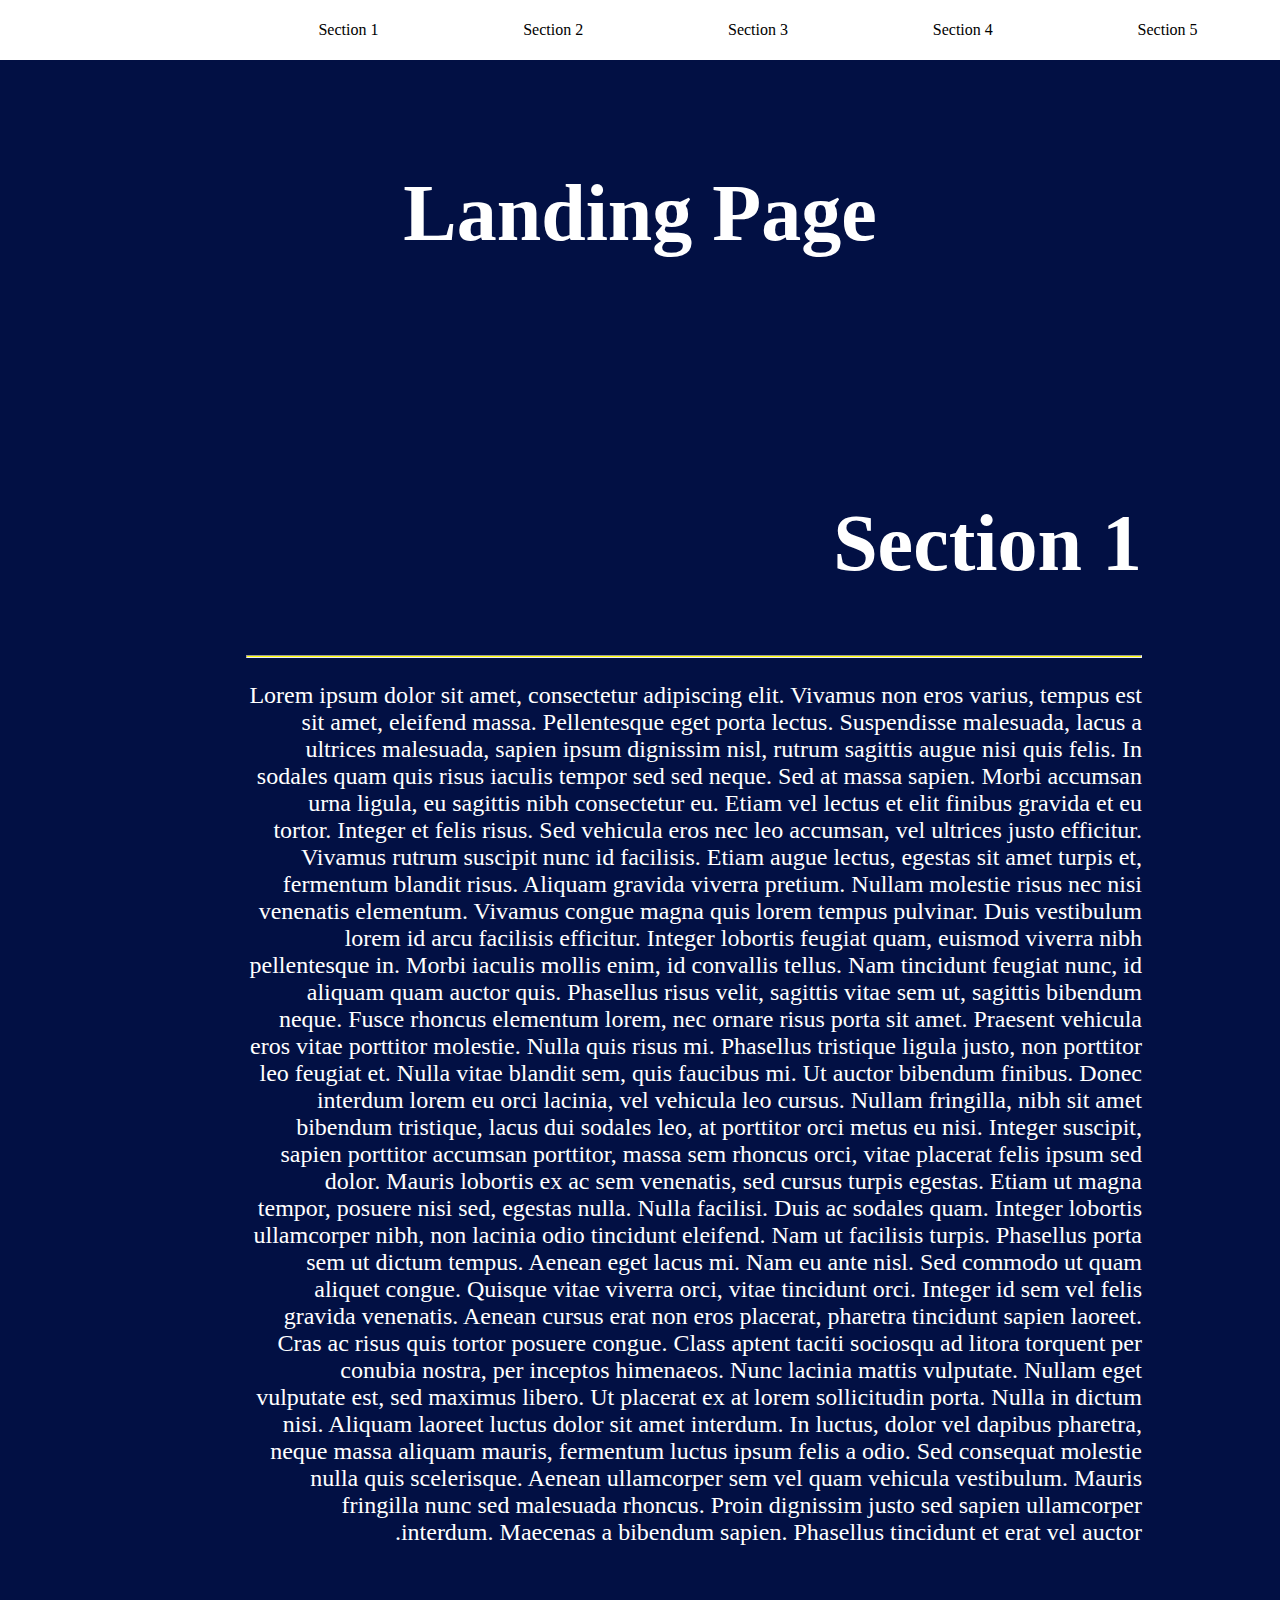
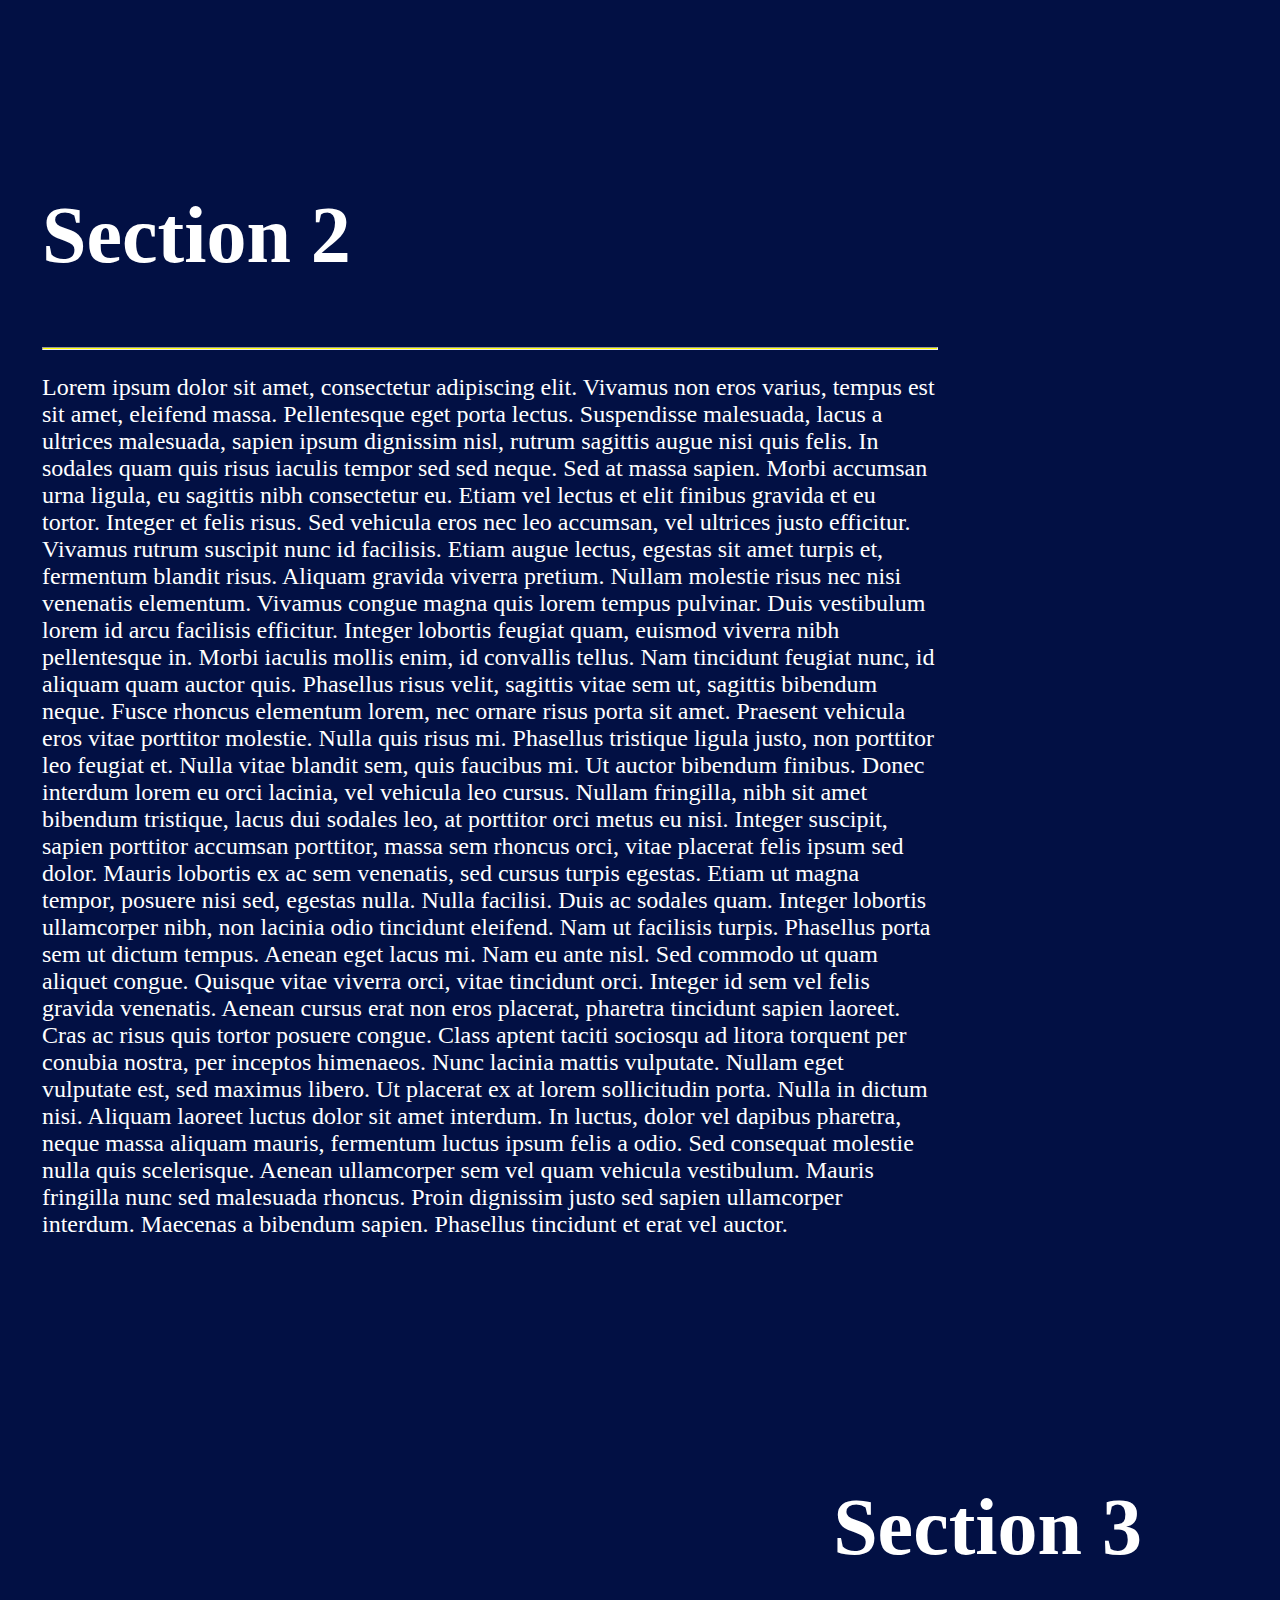
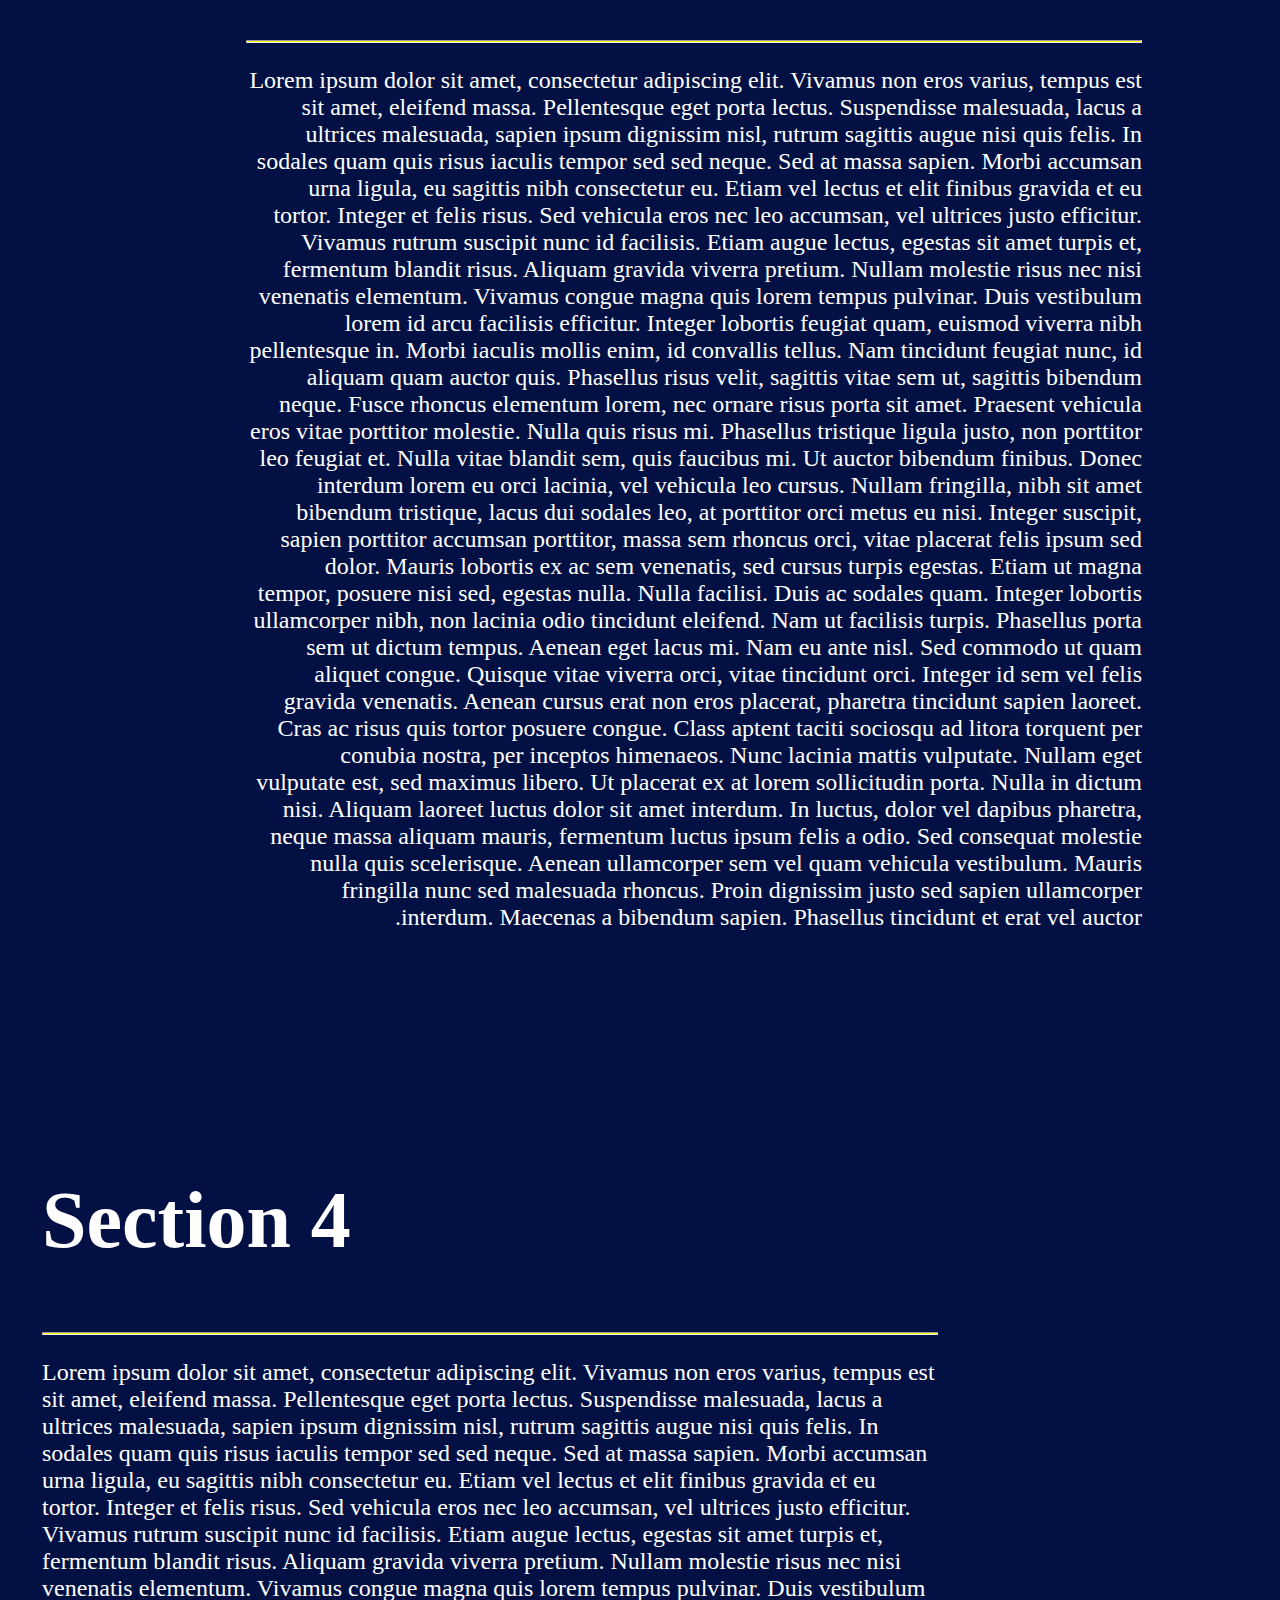
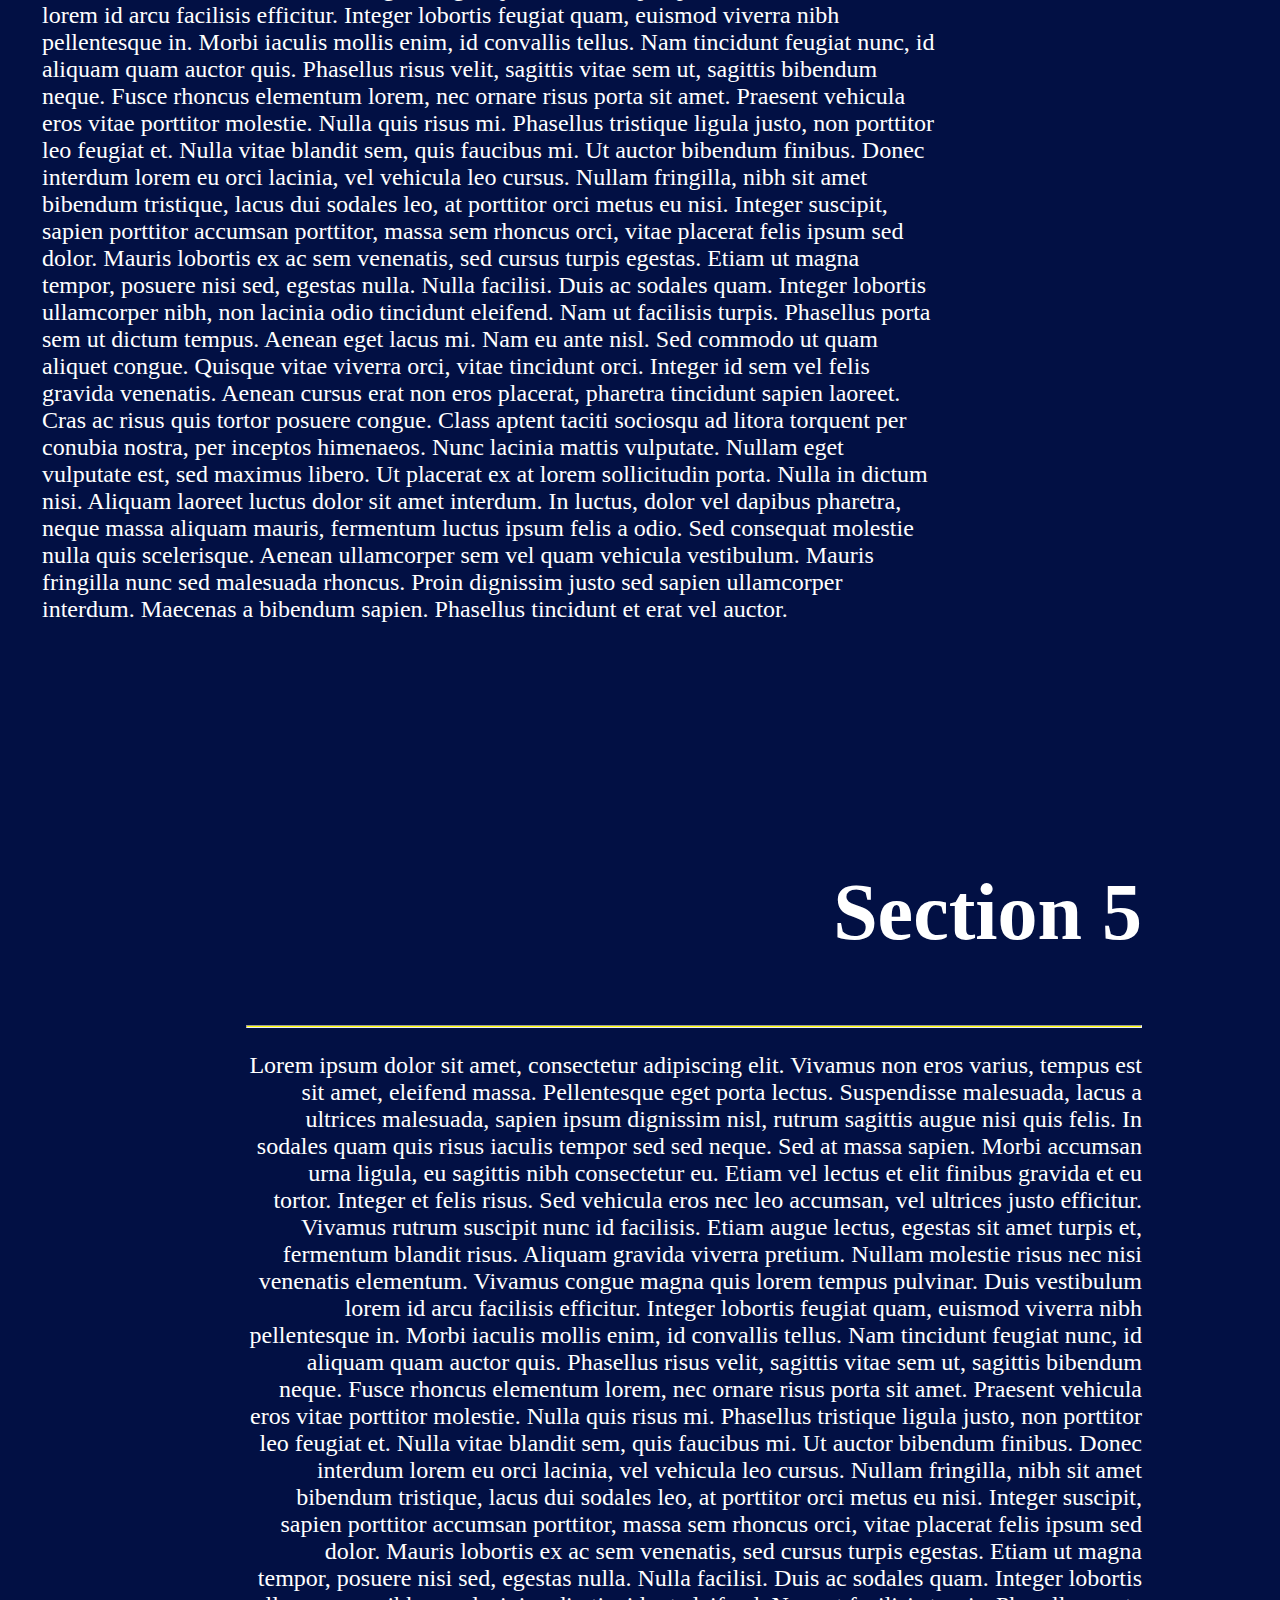
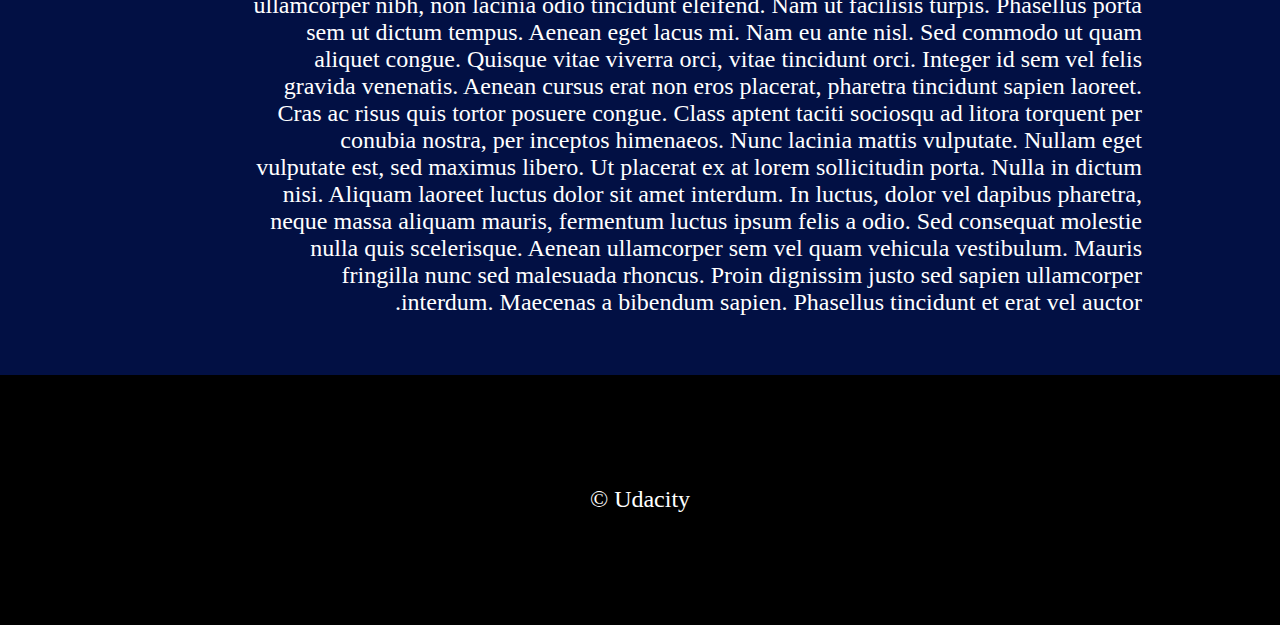
<file: index.html>
<!DOCtype html>
<html lang="en">

<head>
    <meta name="viewport" content="width=device-width, initial-scale=1.0">

    <title>
        Landing Page
    </title>
    <link href="css/styles.css" rel="stylesheet">
</head>

<body onload="loadNavbar()">
   
    <div id="container">
    <div class="navbar" id="navbar">
    
    </div>
    <br>
    <div class="body">
        <div id="home">
            <h1>
                Landing Page
            </h1>
        </div>
        
        <div class="section" id="section1">
            <h2>Section 1</h2>
            <hr>
            <p>
                Lorem ipsum dolor sit amet, consectetur adipiscing elit. Vivamus non eros varius, tempus est sit amet,
                eleifend massa. Pellentesque eget porta lectus. Suspendisse malesuada, lacus a ultrices malesuada,
                sapien ipsum dignissim nisl, rutrum sagittis augue nisi quis felis. In sodales quam quis risus iaculis
                tempor sed sed neque. Sed at massa sapien. Morbi accumsan urna ligula, eu sagittis nibh consectetur eu.
                Etiam vel lectus et elit finibus gravida et eu tortor. Integer et felis risus. Sed vehicula eros nec leo
                accumsan, vel ultrices justo efficitur.

                Vivamus rutrum suscipit nunc id facilisis. Etiam augue lectus, egestas sit amet turpis et, fermentum
                blandit risus. Aliquam gravida viverra pretium. Nullam molestie risus nec nisi venenatis elementum.
                Vivamus congue magna quis lorem tempus pulvinar. Duis vestibulum lorem id arcu facilisis efficitur.
                Integer lobortis feugiat quam, euismod viverra nibh pellentesque in. Morbi iaculis mollis enim, id
                convallis tellus. Nam tincidunt feugiat nunc, id aliquam quam auctor quis. Phasellus risus velit,
                sagittis vitae sem ut, sagittis bibendum neque. Fusce rhoncus elementum lorem, nec ornare risus porta
                sit amet. Praesent vehicula eros vitae porttitor molestie. Nulla quis risus mi. Phasellus tristique
                ligula justo, non porttitor leo feugiat et.

                Nulla vitae blandit sem, quis faucibus mi. Ut auctor bibendum finibus. Donec interdum lorem eu orci
                lacinia, vel vehicula leo cursus. Nullam fringilla, nibh sit amet bibendum tristique, lacus dui sodales
                leo, at porttitor orci metus eu nisi. Integer suscipit, sapien porttitor accumsan porttitor, massa sem
                rhoncus orci, vitae placerat felis ipsum sed dolor. Mauris lobortis ex ac sem venenatis, sed cursus
                turpis egestas. Etiam ut magna tempor, posuere nisi sed, egestas nulla. Nulla facilisi. Duis ac sodales
                quam. Integer lobortis ullamcorper nibh, non lacinia odio tincidunt eleifend. Nam ut facilisis turpis.
                Phasellus porta sem ut dictum tempus. Aenean eget lacus mi. Nam eu ante nisl. Sed commodo ut quam
                aliquet congue.

                Quisque vitae viverra orci, vitae tincidunt orci. Integer id sem vel felis gravida venenatis. Aenean
                cursus erat non eros placerat, pharetra tincidunt sapien laoreet. Cras ac risus quis tortor posuere
                congue. Class aptent taciti sociosqu ad litora torquent per conubia nostra, per inceptos himenaeos. Nunc
                lacinia mattis vulputate. Nullam eget vulputate est, sed maximus libero. Ut placerat ex at lorem
                sollicitudin porta. Nulla in dictum nisi.

                Aliquam laoreet luctus dolor sit amet interdum. In luctus, dolor vel dapibus pharetra, neque massa
                aliquam mauris, fermentum luctus ipsum felis a odio. Sed consequat molestie nulla quis scelerisque.
                Aenean ullamcorper sem vel quam vehicula vestibulum. Mauris fringilla nunc sed malesuada rhoncus. Proin
                dignissim justo sed sapien ullamcorper interdum. Maecenas a bibendum sapien. Phasellus tincidunt et erat
                vel auctor.
            </p>
        </div>

        <div class="section" id="section2">
            <h2>Section 2</h2>
            <hr>
            <p>
                Lorem ipsum dolor sit amet, consectetur adipiscing elit. Vivamus non eros varius, tempus est sit amet,
                eleifend massa. Pellentesque eget porta lectus. Suspendisse malesuada, lacus a ultrices malesuada,
                sapien ipsum dignissim nisl, rutrum sagittis augue nisi quis felis. In sodales quam quis risus iaculis
                tempor sed sed neque. Sed at massa sapien. Morbi accumsan urna ligula, eu sagittis nibh consectetur eu.
                Etiam vel lectus et elit finibus gravida et eu tortor. Integer et felis risus. Sed vehicula eros nec leo
                accumsan, vel ultrices justo efficitur.

                Vivamus rutrum suscipit nunc id facilisis. Etiam augue lectus, egestas sit amet turpis et, fermentum
                blandit risus. Aliquam gravida viverra pretium. Nullam molestie risus nec nisi venenatis elementum.
                Vivamus congue magna quis lorem tempus pulvinar. Duis vestibulum lorem id arcu facilisis efficitur.
                Integer lobortis feugiat quam, euismod viverra nibh pellentesque in. Morbi iaculis mollis enim, id
                convallis tellus. Nam tincidunt feugiat nunc, id aliquam quam auctor quis. Phasellus risus velit,
                sagittis vitae sem ut, sagittis bibendum neque. Fusce rhoncus elementum lorem, nec ornare risus porta
                sit amet. Praesent vehicula eros vitae porttitor molestie. Nulla quis risus mi. Phasellus tristique
                ligula justo, non porttitor leo feugiat et.

                Nulla vitae blandit sem, quis faucibus mi. Ut auctor bibendum finibus. Donec interdum lorem eu orci
                lacinia, vel vehicula leo cursus. Nullam fringilla, nibh sit amet bibendum tristique, lacus dui sodales
                leo, at porttitor orci metus eu nisi. Integer suscipit, sapien porttitor accumsan porttitor, massa sem
                rhoncus orci, vitae placerat felis ipsum sed dolor. Mauris lobortis ex ac sem venenatis, sed cursus
                turpis egestas. Etiam ut magna tempor, posuere nisi sed, egestas nulla. Nulla facilisi. Duis ac sodales
                quam. Integer lobortis ullamcorper nibh, non lacinia odio tincidunt eleifend. Nam ut facilisis turpis.
                Phasellus porta sem ut dictum tempus. Aenean eget lacus mi. Nam eu ante nisl. Sed commodo ut quam
                aliquet congue.

                Quisque vitae viverra orci, vitae tincidunt orci. Integer id sem vel felis gravida venenatis. Aenean
                cursus erat non eros placerat, pharetra tincidunt sapien laoreet. Cras ac risus quis tortor posuere
                congue. Class aptent taciti sociosqu ad litora torquent per conubia nostra, per inceptos himenaeos. Nunc
                lacinia mattis vulputate. Nullam eget vulputate est, sed maximus libero. Ut placerat ex at lorem
                sollicitudin porta. Nulla in dictum nisi.

                Aliquam laoreet luctus dolor sit amet interdum. In luctus, dolor vel dapibus pharetra, neque massa
                aliquam mauris, fermentum luctus ipsum felis a odio. Sed consequat molestie nulla quis scelerisque.
                Aenean ullamcorper sem vel quam vehicula vestibulum. Mauris fringilla nunc sed malesuada rhoncus. Proin
                dignissim justo sed sapien ullamcorper interdum. Maecenas a bibendum sapien. Phasellus tincidunt et erat
                vel auctor.
            </p>
        </div>
        <div class="section" id="section3">
            <h2>Section 3</h2>
            <hr>
            <p>
                Lorem ipsum dolor sit amet, consectetur adipiscing elit. Vivamus non eros varius, tempus est sit amet,
                eleifend massa. Pellentesque eget porta lectus. Suspendisse malesuada, lacus a ultrices malesuada,
                sapien ipsum dignissim nisl, rutrum sagittis augue nisi quis felis. In sodales quam quis risus iaculis
                tempor sed sed neque. Sed at massa sapien. Morbi accumsan urna ligula, eu sagittis nibh consectetur eu.
                Etiam vel lectus et elit finibus gravida et eu tortor. Integer et felis risus. Sed vehicula eros nec leo
                accumsan, vel ultrices justo efficitur.

                Vivamus rutrum suscipit nunc id facilisis. Etiam augue lectus, egestas sit amet turpis et, fermentum
                blandit risus. Aliquam gravida viverra pretium. Nullam molestie risus nec nisi venenatis elementum.
                Vivamus congue magna quis lorem tempus pulvinar. Duis vestibulum lorem id arcu facilisis efficitur.
                Integer lobortis feugiat quam, euismod viverra nibh pellentesque in. Morbi iaculis mollis enim, id
                convallis tellus. Nam tincidunt feugiat nunc, id aliquam quam auctor quis. Phasellus risus velit,
                sagittis vitae sem ut, sagittis bibendum neque. Fusce rhoncus elementum lorem, nec ornare risus porta
                sit amet. Praesent vehicula eros vitae porttitor molestie. Nulla quis risus mi. Phasellus tristique
                ligula justo, non porttitor leo feugiat et.

                Nulla vitae blandit sem, quis faucibus mi. Ut auctor bibendum finibus. Donec interdum lorem eu orci
                lacinia, vel vehicula leo cursus. Nullam fringilla, nibh sit amet bibendum tristique, lacus dui sodales
                leo, at porttitor orci metus eu nisi. Integer suscipit, sapien porttitor accumsan porttitor, massa sem
                rhoncus orci, vitae placerat felis ipsum sed dolor. Mauris lobortis ex ac sem venenatis, sed cursus
                turpis egestas. Etiam ut magna tempor, posuere nisi sed, egestas nulla. Nulla facilisi. Duis ac sodales
                quam. Integer lobortis ullamcorper nibh, non lacinia odio tincidunt eleifend. Nam ut facilisis turpis.
                Phasellus porta sem ut dictum tempus. Aenean eget lacus mi. Nam eu ante nisl. Sed commodo ut quam
                aliquet congue.

                Quisque vitae viverra orci, vitae tincidunt orci. Integer id sem vel felis gravida venenatis. Aenean
                cursus erat non eros placerat, pharetra tincidunt sapien laoreet. Cras ac risus quis tortor posuere
                congue. Class aptent taciti sociosqu ad litora torquent per conubia nostra, per inceptos himenaeos. Nunc
                lacinia mattis vulputate. Nullam eget vulputate est, sed maximus libero. Ut placerat ex at lorem
                sollicitudin porta. Nulla in dictum nisi.

                Aliquam laoreet luctus dolor sit amet interdum. In luctus, dolor vel dapibus pharetra, neque massa
                aliquam mauris, fermentum luctus ipsum felis a odio. Sed consequat molestie nulla quis scelerisque.
                Aenean ullamcorper sem vel quam vehicula vestibulum. Mauris fringilla nunc sed malesuada rhoncus. Proin
                dignissim justo sed sapien ullamcorper interdum. Maecenas a bibendum sapien. Phasellus tincidunt et erat
                vel auctor.
            </p>
        </div>
        <div class="section" id="section4">
            <h2>Section 4</h2>
            <hr>
            <p>
                Lorem ipsum dolor sit amet, consectetur adipiscing elit. Vivamus non eros varius, tempus est sit amet,
                eleifend massa. Pellentesque eget porta lectus. Suspendisse malesuada, lacus a ultrices malesuada,
                sapien ipsum dignissim nisl, rutrum sagittis augue nisi quis felis. In sodales quam quis risus iaculis
                tempor sed sed neque. Sed at massa sapien. Morbi accumsan urna ligula, eu sagittis nibh consectetur eu.
                Etiam vel lectus et elit finibus gravida et eu tortor. Integer et felis risus. Sed vehicula eros nec leo
                accumsan, vel ultrices justo efficitur.

                Vivamus rutrum suscipit nunc id facilisis. Etiam augue lectus, egestas sit amet turpis et, fermentum
                blandit risus. Aliquam gravida viverra pretium. Nullam molestie risus nec nisi venenatis elementum.
                Vivamus congue magna quis lorem tempus pulvinar. Duis vestibulum lorem id arcu facilisis efficitur.
                Integer lobortis feugiat quam, euismod viverra nibh pellentesque in. Morbi iaculis mollis enim, id
                convallis tellus. Nam tincidunt feugiat nunc, id aliquam quam auctor quis. Phasellus risus velit,
                sagittis vitae sem ut, sagittis bibendum neque. Fusce rhoncus elementum lorem, nec ornare risus porta
                sit amet. Praesent vehicula eros vitae porttitor molestie. Nulla quis risus mi. Phasellus tristique
                ligula justo, non porttitor leo feugiat et.

                Nulla vitae blandit sem, quis faucibus mi. Ut auctor bibendum finibus. Donec interdum lorem eu orci
                lacinia, vel vehicula leo cursus. Nullam fringilla, nibh sit amet bibendum tristique, lacus dui sodales
                leo, at porttitor orci metus eu nisi. Integer suscipit, sapien porttitor accumsan porttitor, massa sem
                rhoncus orci, vitae placerat felis ipsum sed dolor. Mauris lobortis ex ac sem venenatis, sed cursus
                turpis egestas. Etiam ut magna tempor, posuere nisi sed, egestas nulla. Nulla facilisi. Duis ac sodales
                quam. Integer lobortis ullamcorper nibh, non lacinia odio tincidunt eleifend. Nam ut facilisis turpis.
                Phasellus porta sem ut dictum tempus. Aenean eget lacus mi. Nam eu ante nisl. Sed commodo ut quam
                aliquet congue.

                Quisque vitae viverra orci, vitae tincidunt orci. Integer id sem vel felis gravida venenatis. Aenean
                cursus erat non eros placerat, pharetra tincidunt sapien laoreet. Cras ac risus quis tortor posuere
                congue. Class aptent taciti sociosqu ad litora torquent per conubia nostra, per inceptos himenaeos. Nunc
                lacinia mattis vulputate. Nullam eget vulputate est, sed maximus libero. Ut placerat ex at lorem
                sollicitudin porta. Nulla in dictum nisi.

                Aliquam laoreet luctus dolor sit amet interdum. In luctus, dolor vel dapibus pharetra, neque massa
                aliquam mauris, fermentum luctus ipsum felis a odio. Sed consequat molestie nulla quis scelerisque.
                Aenean ullamcorper sem vel quam vehicula vestibulum. Mauris fringilla nunc sed malesuada rhoncus. Proin
                dignissim justo sed sapien ullamcorper interdum. Maecenas a bibendum sapien. Phasellus tincidunt et erat
                vel auctor.
            </p>
        </div>
        <div class="section" id="section5">
            <h2>Section 5</h2>
            <hr>
            <p>
                Lorem ipsum dolor sit amet, consectetur adipiscing elit. Vivamus non eros varius, tempus est sit amet,
                eleifend massa. Pellentesque eget porta lectus. Suspendisse malesuada, lacus a ultrices malesuada,
                sapien ipsum dignissim nisl, rutrum sagittis augue nisi quis felis. In sodales quam quis risus iaculis
                tempor sed sed neque. Sed at massa sapien. Morbi accumsan urna ligula, eu sagittis nibh consectetur eu.
                Etiam vel lectus et elit finibus gravida et eu tortor. Integer et felis risus. Sed vehicula eros nec leo
                accumsan, vel ultrices justo efficitur.

                Vivamus rutrum suscipit nunc id facilisis. Etiam augue lectus, egestas sit amet turpis et, fermentum
                blandit risus. Aliquam gravida viverra pretium. Nullam molestie risus nec nisi venenatis elementum.
                Vivamus congue magna quis lorem tempus pulvinar. Duis vestibulum lorem id arcu facilisis efficitur.
                Integer lobortis feugiat quam, euismod viverra nibh pellentesque in. Morbi iaculis mollis enim, id
                convallis tellus. Nam tincidunt feugiat nunc, id aliquam quam auctor quis. Phasellus risus velit,
                sagittis vitae sem ut, sagittis bibendum neque. Fusce rhoncus elementum lorem, nec ornare risus porta
                sit amet. Praesent vehicula eros vitae porttitor molestie. Nulla quis risus mi. Phasellus tristique
                ligula justo, non porttitor leo feugiat et.

                Nulla vitae blandit sem, quis faucibus mi. Ut auctor bibendum finibus. Donec interdum lorem eu orci
                lacinia, vel vehicula leo cursus. Nullam fringilla, nibh sit amet bibendum tristique, lacus dui sodales
                leo, at porttitor orci metus eu nisi. Integer suscipit, sapien porttitor accumsan porttitor, massa sem
                rhoncus orci, vitae placerat felis ipsum sed dolor. Mauris lobortis ex ac sem venenatis, sed cursus
                turpis egestas. Etiam ut magna tempor, posuere nisi sed, egestas nulla. Nulla facilisi. Duis ac sodales
                quam. Integer lobortis ullamcorper nibh, non lacinia odio tincidunt eleifend. Nam ut facilisis turpis.
                Phasellus porta sem ut dictum tempus. Aenean eget lacus mi. Nam eu ante nisl. Sed commodo ut quam
                aliquet congue.

                Quisque vitae viverra orci, vitae tincidunt orci. Integer id sem vel felis gravida venenatis. Aenean
                cursus erat non eros placerat, pharetra tincidunt sapien laoreet. Cras ac risus quis tortor posuere
                congue. Class aptent taciti sociosqu ad litora torquent per conubia nostra, per inceptos himenaeos. Nunc
                lacinia mattis vulputate. Nullam eget vulputate est, sed maximus libero. Ut placerat ex at lorem
                sollicitudin porta. Nulla in dictum nisi.

                Aliquam laoreet luctus dolor sit amet interdum. In luctus, dolor vel dapibus pharetra, neque massa
                aliquam mauris, fermentum luctus ipsum felis a odio. Sed consequat molestie nulla quis scelerisque.
                Aenean ullamcorper sem vel quam vehicula vestibulum. Mauris fringilla nunc sed malesuada rhoncus. Proin
                dignissim justo sed sapien ullamcorper interdum. Maecenas a bibendum sapien. Phasellus tincidunt et erat
                vel auctor.
            </p>




        </div>
    </div>
        <div id="footer">
            <button onclick="toUpFunction()" id="upBtn" title="Go to top">
            <img src="upArrow.png">
        </button>
            <p>
                &#169; Udacity
            </p>
        </div>
    </div>



    <script src="js/app.js"></script>
</body>

</html>
</file>
<file: css/styles.css>
html{
    width: 100%;
}

body{
    margin: 0;
    padding: 0;
    background-color: #021044;
    /*background: linear-gradient(55deg, #0fb8ad 0%, #1fc8db 51%, #2cb5e8 85%);*/
    width: inherit;
    color: #fff;
}

li{
    display: flex;
    list-style-type: none;
    float: right;
    margin-top: 10px;
    width: 16%;
    align-items: center;
    justify-content: center;
    height: 40px;
    /*background-color: bisque;*/
}
li:first-child{
    margin-right: 50px;
}

ul{
    position: fixed;
    color: red;
    background-color: #fff;
    height: 60px;
    width: 100%;
    margin: 0;
    margin-bottom: 100px;
}

li:hover a{
    background-color: #333;
    color: #fff;
}
.active{
    background-color: #333;
    color: #fff;
}
a{
    font-size: 1em;
    text-decoration: none;
    height: 57px;
    display: flex;
    align-items: center;
    justify-content: center;
    width: 100%;
    padding:2px;
    color: black;
    font-size: 1rem;
}


.section{
    width: 70%;
    margin-top: 25px;
    margin-bottom: 25px;
    padding: 10px;

}
#section1, #section3, #section5{
    float: right;
    margin-left: 20%;
    margin-right: 10%;
    direction: rtl;
}
#section2, #section4{
    float: left;
    margin-left: 2.5%;
}
h2{
    font-size: 5rem;
    margin-top:150px;
    text-transform: capitalize;
}
hr{
    background-color: yellow;
    height: 1px;

}
h1{
    text-align: center;
    margin-top: 150px;
    font-size: 5rem;
}
p{
    font-size: 1.5rem;
}
.links{
    text-transform: capitalize;
}
#footer {
    display: flex;
    position: static;
    bottom: 0px;
    margin-top: 400%;
    width:100%;
    height:250px;
    background:#000;
    align-items: center;
    justify-content: center;
 }
#footer p{
    margin: 250px;
}
#upBtn{
    display: none; /* Hidden by default */
    position: fixed; /* Fixed/sticky position */
    bottom: 20px; /* Place the button at the bottom of the page */
    right: 20px; /* Place the button 30px from the right */
    z-index: 99; /* Make sure it does not overlap */
    border-radius: 50%; /* Remove borders */
    background-color: #021044;
}
</file>
